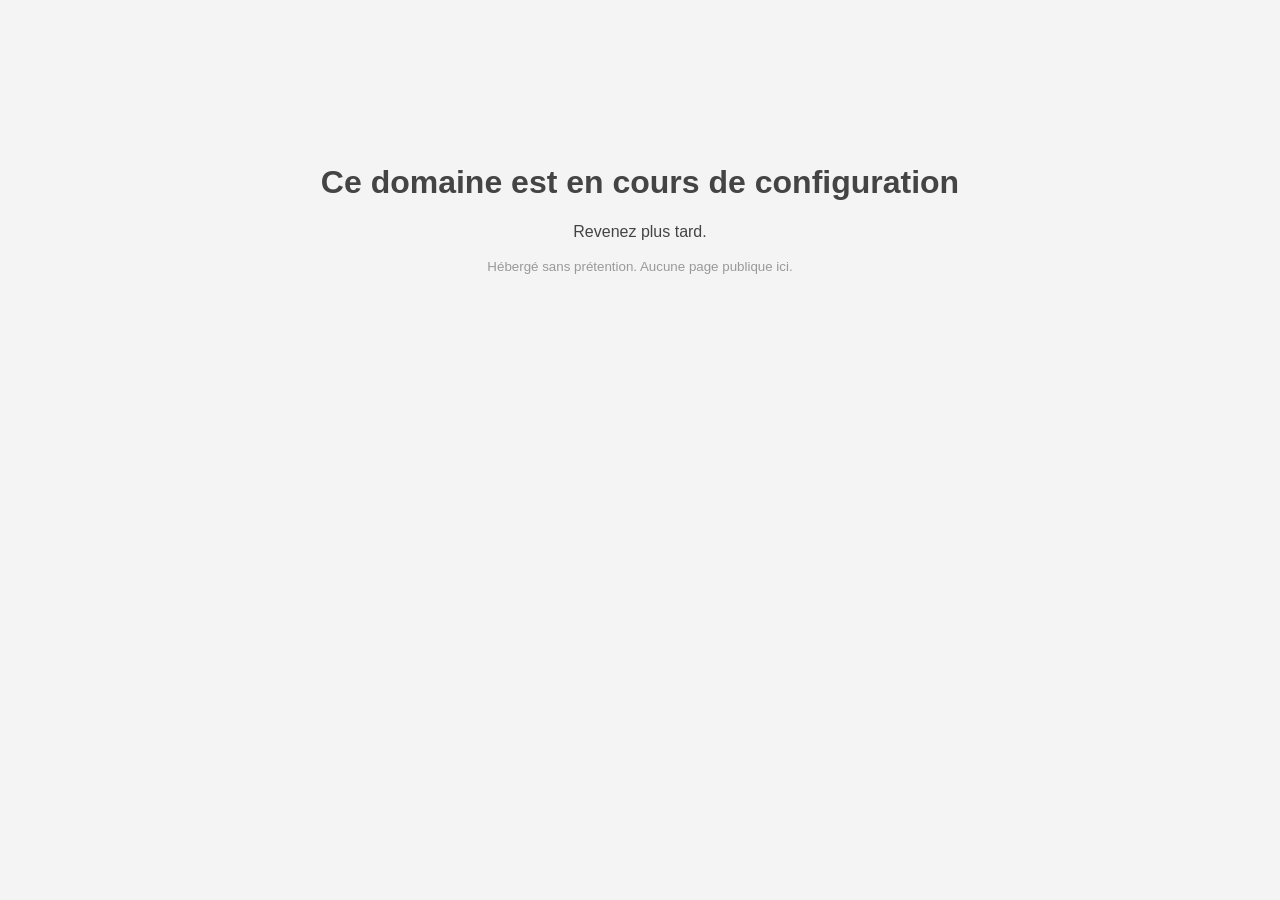
<file: index.html>
<!DOCTYPE html>
<html lang="fr">
<head>
<meta charset="utf-8">
<meta name="robots" content="noindex,nofollow">
<title>Domaine en cours de configuration</title>
<style>body{font-family:Arial,sans-serif;background:#f4f4f4;color:#444;text-align:center;padding-top:15vh}small{color:#999}</style>
</head>
<body>
<!-- essaie /admin -->
<h1>Ce domaine est en cours de configuration</h1>
<p>Revenez plus tard.</p>
<small>Hébergé sans prétention. Aucune page publique ici.</small>
</body>
</html>
</file>
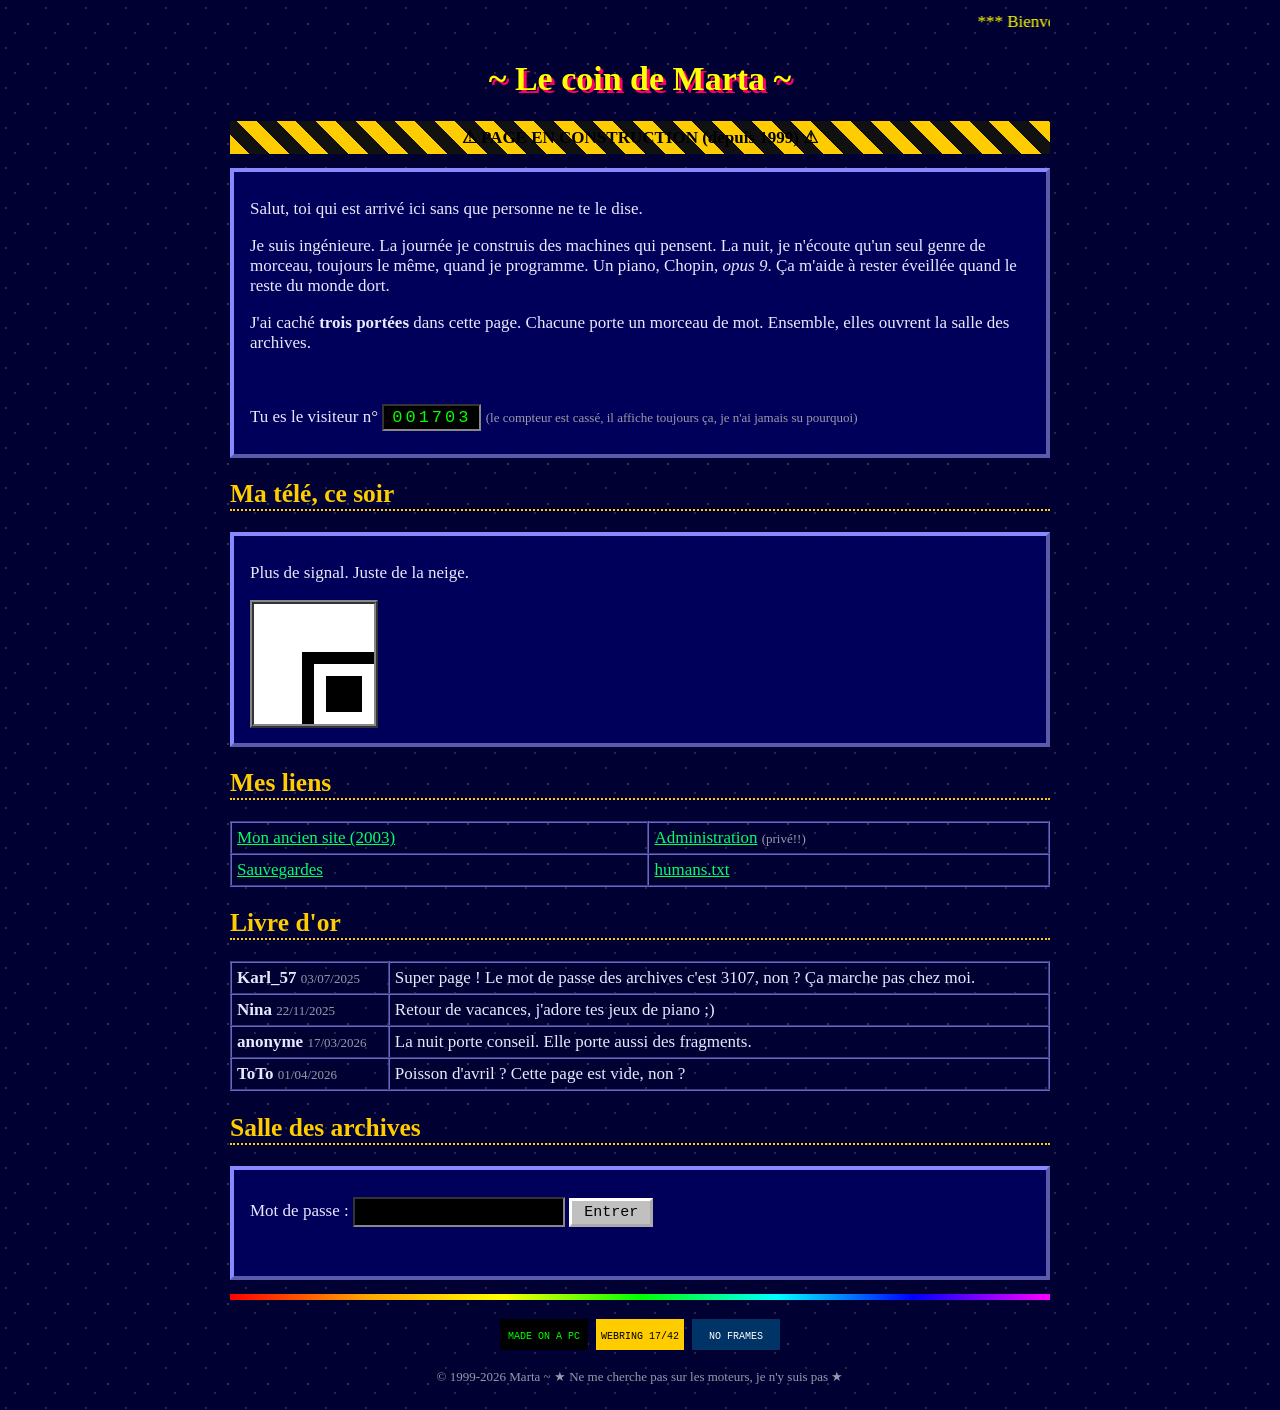
<file: 0317/index.html>
<!DOCTYPE html>
<html lang="fr">
<head>
<meta charset="utf-8">
<meta name="robots" content="noindex,nofollow">
<meta name="viewport" content="width=device-width,initial-scale=1">
<title>Le coin de Marta ~ Bienvenue sur ma page perso !!</title>
<link rel="stylesheet" href="/assets/style.css">
</head>
<body>
<!-- portée 1 : NOC -->
<!-- dernier backup complet : 31/07. (rien d'intéressant dedans, je te rassure) -->
<div class="wrap">
<marquee scrollamount="5" style="color:#ffff00">*** Bienvenue sur le coin de Marta *** dernière mise à jour : 16/03/2026 *** meilleur affichage : Netscape 4.7, 800x600 ***</marquee>

<h1>~ Le coin de Marta ~</h1>
<div class="construction">&#9888; PAGE EN CONSTRUCTION (depuis 1999) &#9888;</div>

<div class="box">
<p>Salut, toi qui est arrivé ici sans que personne ne te le dise.</p>
<p>Je suis ingénieure. La journée je construis des machines qui pensent. La nuit, je n'écoute qu'un seul genre de morceau, toujours le même, quand je programme. Un piano, Chopin, <i>opus 9</i>. Ça m'aide à rester éveillée quand le reste du monde dort.</p>
<p>J'ai caché <b>trois portées</b> dans cette page. Chacune porte un morceau de mot. Ensemble, elles ouvrent la salle des archives.</p>
<p class="ghost">TUR</p>
<p>Tu es le visiteur n° <span class="counter">001703</span> <span class="small">(le compteur est cassé, il affiche toujours ça, je n'ai jamais su pourquoi)</span></p>
</div>

<h2>Ma télé, ce soir</h2>
<div class="box">
<p>Plus de signal. Juste de la neige.</p>
<img src="/assets/neige.png" width="120" height="120" style="image-rendering:pixelated;border:4px ridge #888" alt="neige 1 : écran sans signal">
</div>

<h2>Mes liens</h2>
<table class="g">
<tr><td><a href="/old/">Mon ancien site (2003)</a></td><td><a href="/admin/">Administration</a> <span class="small">(privé!!)</span></td></tr>
<tr><td><a href="/backup/">Sauvegardes</a></td><td><a href="/humans.txt">humans.txt</a></td></tr>
</table>

<h2>Livre d'or</h2>
<table class="g">
<tr><td><b>Karl_57</b> <span class="small">03/07/2025</span></td><td>Super page ! Le mot de passe des archives c'est 3107, non ? Ça marche pas chez moi.</td></tr>
<tr><td><b>Nina</b> <span class="small">22/11/2025</span></td><td>Retour de vacances, j'adore tes jeux de piano ;)</td></tr>
<tr><td><b>anonyme</b> <span class="small">17/03/2026</span></td><td>La nuit porte conseil. Elle porte aussi des fragments.</td></tr>
<tr><td><b>ToTo</b> <span class="small">01/04/2026</span></td><td>Poisson d'avril ? Cette page est vide, non ?</td></tr>
</table>

<h2>Salle des archives</h2>
<div class="box">
<form data-gate="nocturne" data-next="/nocturne/" data-ok="La porte s'ouvre..." data-ko="Faux. Rappelle-toi la mélodie.">
<p>Mot de passe : <input type="password" autocomplete="off"> <button>Entrer</button></p>
<div class="msg"></div>
</form>
</div>

<hr class="rainbow">
<p style="text-align:center">
<svg class="btn88" viewBox="0 0 88 31"><rect width="88" height="31" fill="#000"/><text x="44" y="20" fill="#0f0" font-size="10" text-anchor="middle" font-family="monospace">MADE ON A PC</text></svg>
<svg class="btn88" viewBox="0 0 88 31" role="img" aria-label="NE"><title>NE</title><rect width="88" height="31" fill="#fc0"/><text x="44" y="20" fill="#000" font-size="10" text-anchor="middle" font-family="monospace">WEBRING 17/42</text></svg>
<svg class="btn88" viewBox="0 0 88 31"><rect width="88" height="31" fill="#036"/><text x="44" y="20" fill="#fff" font-size="10" text-anchor="middle" font-family="monospace">NO FRAMES</text></svg>
</p>
<p class="small" style="text-align:center">&copy; 1999-2026 Marta ~ <span class="blink">&#9733;</span> Ne me cherche pas sur les moteurs, je n'y suis pas <span class="blink">&#9733;</span></p>
</div>
<script src="/assets/hashes.js"></script>
<script src="/assets/gate.js"></script>
<script>
console.log("%c03:17","font-size:40px;color:#0f0;background:#000");
console.log("Il n'y a rien ici. Regarde le code source de la page, pas la console.");
</script>
</body>
</html>
</file>
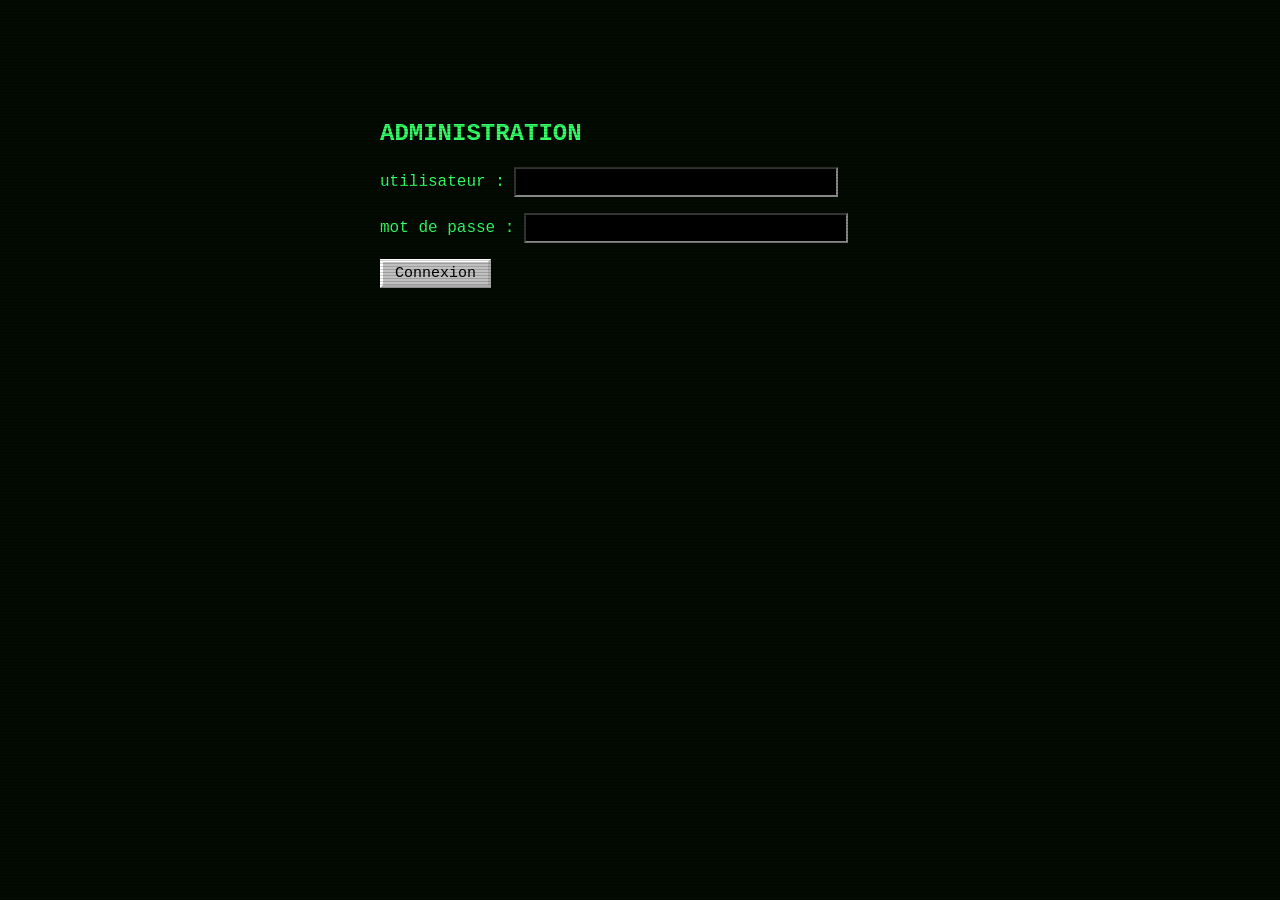
<file: admin/index.html>
<!DOCTYPE html>
<html lang="fr">
<head>
<meta charset="utf-8">
<meta name="robots" content="noindex,nofollow">
<title>Administration</title>
<link rel="stylesheet" href="/assets/style.css">
</head>
<body class="crt">
<!-- le mot de passe n'est pas ici, mais merci d'avoir cherché -->
<div style="max-width:520px;margin:12vh auto">
<h2 style="color:#33ff66;border:0">ADMINISTRATION</h2>
<form id="f">
<p>utilisateur : <input id="u" type="text" style="width:60%"></p>
<p>mot de passe : <input id="p" type="password" style="width:60%"></p>
<button>Connexion</button>
</form>
<p id="m" style="margin-top:20px"></p>
</div>
<script>
var n = 0;
document.getElementById("f").addEventListener("submit", function (e) {
  e.preventDefault(); n++;
  var p = document.getElementById("p").value, m = document.getElementById("m");
  if (/1703|0317/.test(p)) m.textContent = "Presque. Mais non. (tentative " + n + " journalisée)";
  else if (n < 5) m.textContent = "Accès refusé. Tentative " + n + " journalisée.";
  else m.textContent = "Accès refusé. Tu es têtu(e). Le bon chemin est ailleurs : cette porte n'a jamais été reliée à rien.";
});
</script>
</body>
</html>
</file>
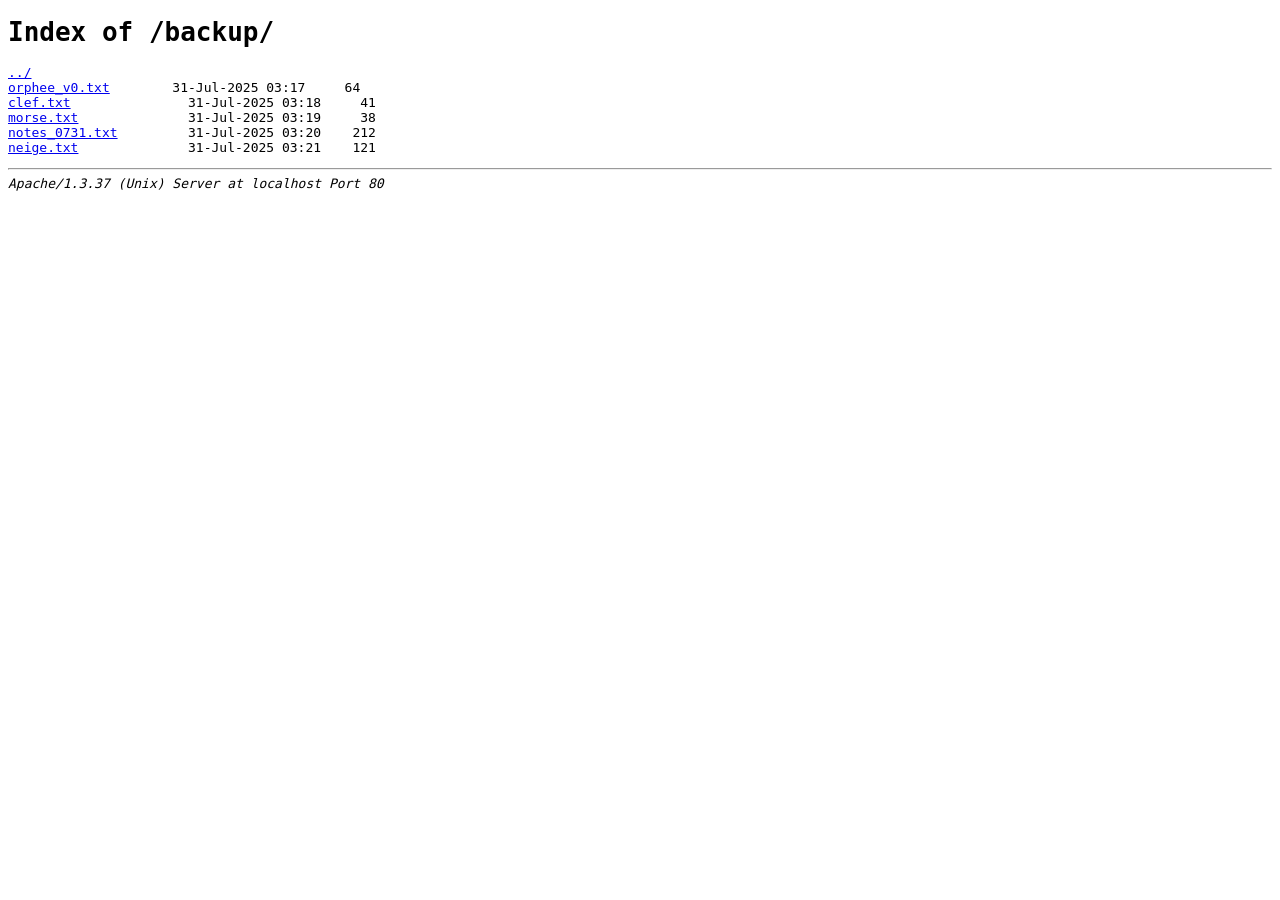
<file: backup/index.html>
<!DOCTYPE html>
<html lang="fr">
<head>
<meta charset="utf-8">
<meta name="robots" content="noindex,nofollow">
<title>Index of /backup/</title>
</head>
<body style="font-family:monospace;background:#fff;color:#000">
<h1>Index of /backup/</h1>
<pre>
<a href="../">../</a>
<a href="orphee_v0.txt">orphee_v0.txt</a>        31-Jul-2025 03:17     64
<a href="clef.txt">clef.txt</a>               31-Jul-2025 03:18     41
<a href="morse.txt">morse.txt</a>              31-Jul-2025 03:19     38
<a href="notes_0731.txt">notes_0731.txt</a>         31-Jul-2025 03:20    212
<a href="neige.txt">neige.txt</a>              31-Jul-2025 03:21    121
</pre>
<hr><address>Apache/1.3.37 (Unix) Server at localhost Port 80</address>
</body>
</html>
</file>
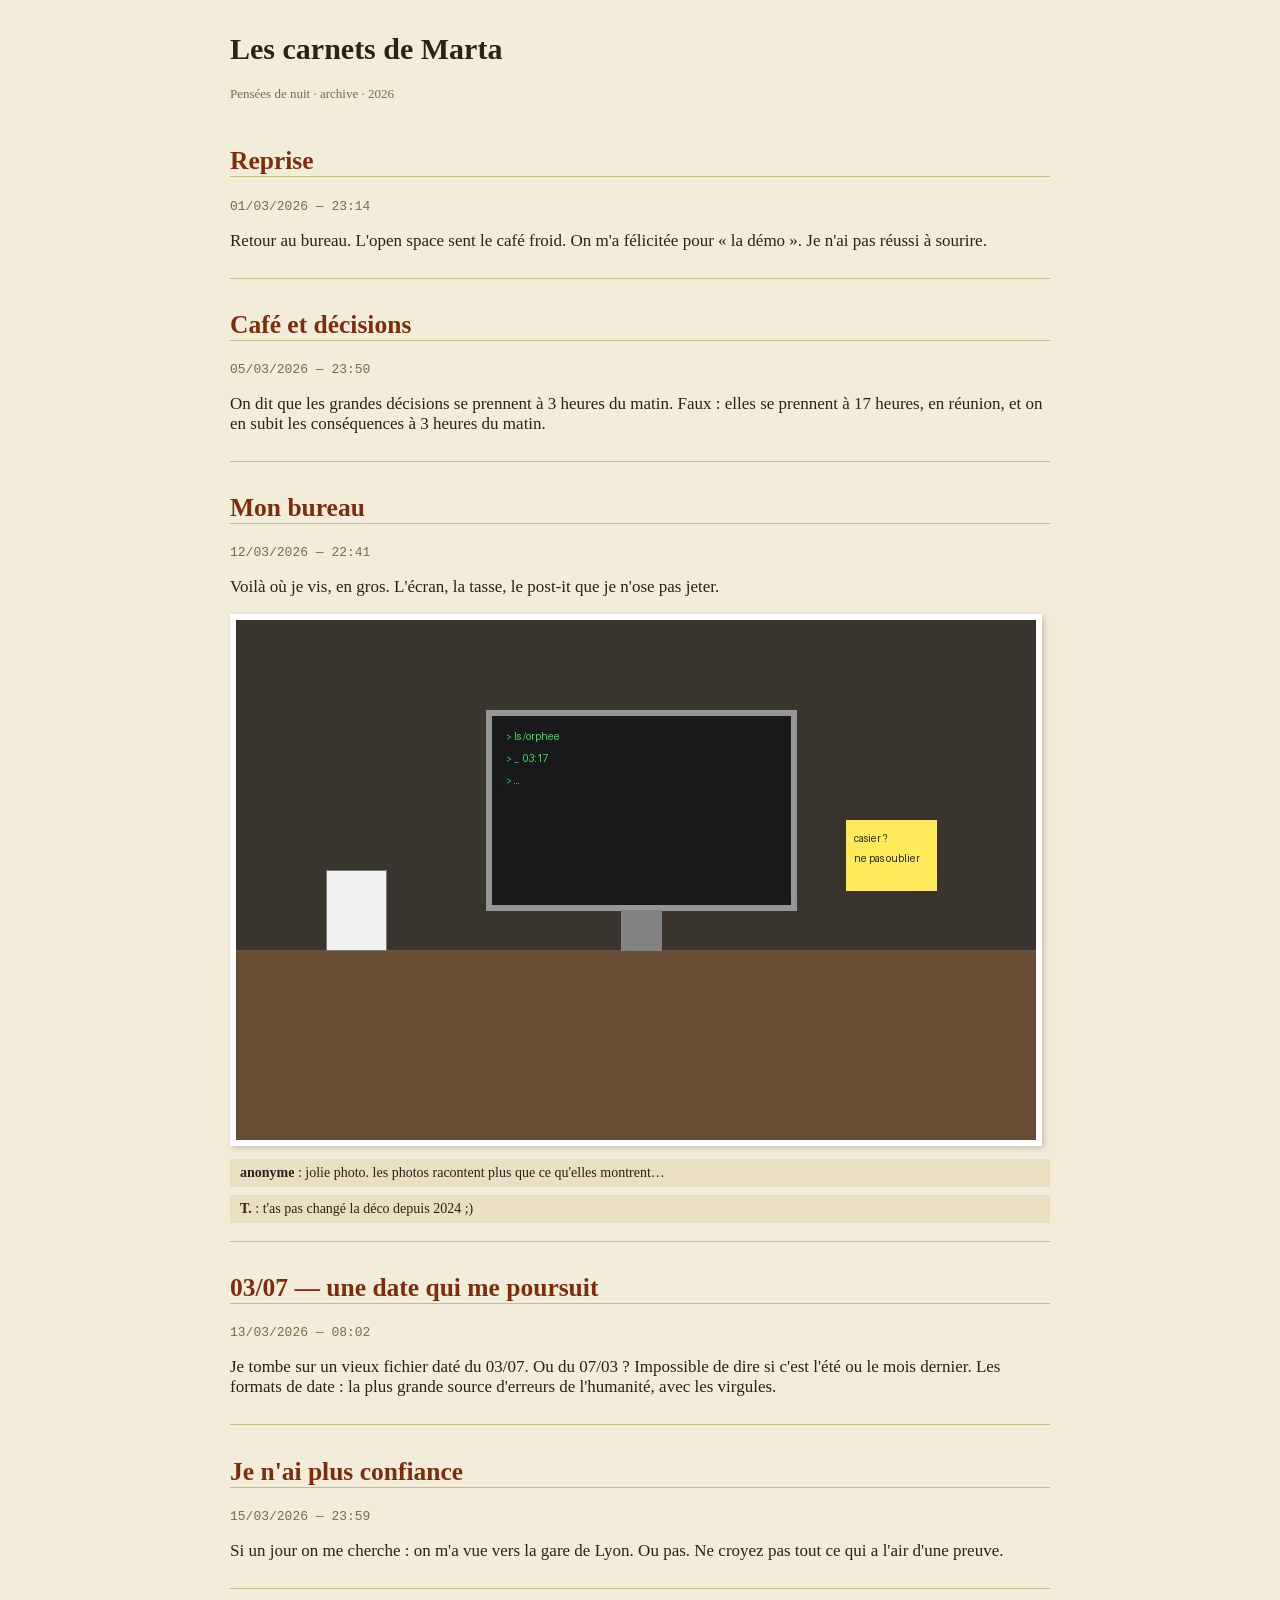
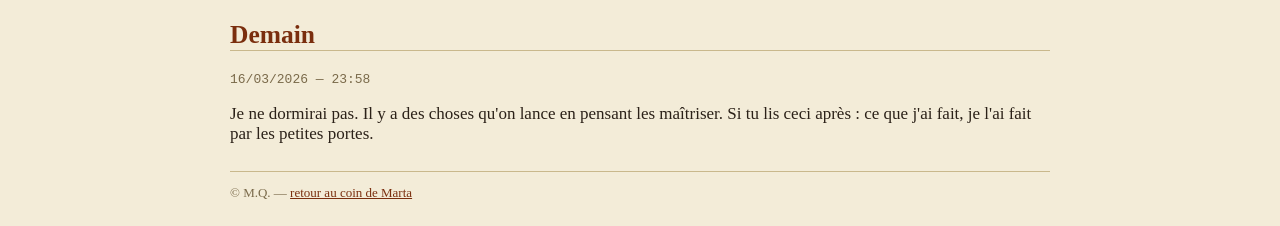
<file: carnets/index.html>
<!DOCTYPE html>
<html lang="fr">
<head>
<meta charset="utf-8">
<meta name="robots" content="noindex,nofollow">
<meta name="viewport" content="width=device-width,initial-scale=1">
<title>Les carnets de Marta</title>
<link rel="stylesheet" href="/assets/style.css">
<style>
body{background:#f3ecd8;color:#2b2118;font-family:Georgia,serif}
a{color:#7a2e0e}a:visited{color:#7a2e0e}a:hover{background:#7a2e0e;color:#f3ecd8}
h1{color:#2b2118;text-shadow:none;font-size:30px;text-align:left}
h2{color:#7a2e0e;border-bottom:1px solid #c9b88c}
.post{border-bottom:1px solid #c9b88c;padding:10px 0}
.date{color:#7a6a4a;font-size:13px;font-family:monospace}
.cm{background:#e9dfc2;padding:6px 10px;margin:8px 0;font-size:14px}
img{max-width:100%;border:6px solid #fff;box-shadow:2px 2px 6px #0003}
</style>
</head>
<body>
<div class="wrap">
<h1>Les carnets de Marta</h1>
<p class="small" style="color:#7a6a4a">Pensées de nuit &middot; archive &middot; 2026</p>

<div class="post"><h2>Reprise</h2><div class="date">01/03/2026 &mdash; 23:14</div>
<p>Retour au bureau. L'open space sent le café froid. On m'a félicitée pour « la démo ». Je n'ai pas réussi à sourire.</p></div>

<div class="post"><h2>Café et décisions</h2><div class="date">05/03/2026 &mdash; 23:50</div>
<p>On dit que les grandes décisions se prennent à 3 heures du matin. Faux : elles se prennent à 17 heures, en réunion, et on en subit les conséquences à 3 heures du matin.</p></div>

<div class="post"><h2>Mon bureau</h2><div class="date">12/03/2026 &mdash; 22:41</div>
<p>Voilà où je vis, en gros. L'écran, la tasse, le post-it que je n'ose pas jeter.</p>
<img src="/carnets/img/bureau.jpg" alt="Photo de mon bureau : un écran, une tasse, un post-it jaune">
<div class="cm"><b>anonyme</b> : jolie photo. les photos racontent plus que ce qu'elles montrent&hellip;</div>
<div class="cm"><b>T.</b> : t'as pas changé la déco depuis 2024 ;)</div></div>

<div class="post"><h2>03/07 &mdash; une date qui me poursuit</h2><div class="date">13/03/2026 &mdash; 08:02</div>
<p>Je tombe sur un vieux fichier daté du 03/07. Ou du 07/03 ? Impossible de dire si c'est l'été ou le mois dernier. Les formats de date : la plus grande source d'erreurs de l'humanité, avec les virgules.</p></div>

<div class="post"><h2>Je n'ai plus confiance</h2><div class="date">15/03/2026 &mdash; 23:59</div>
<p>Si un jour on me cherche : on m'a vue vers la gare de Lyon. Ou pas. Ne croyez pas tout ce qui a l'air d'une preuve.</p></div>

<div class="post"><h2>Demain</h2><div class="date">16/03/2026 &mdash; 23:58</div>
<p>Je ne dormirai pas. Il y a des choses qu'on lance en pensant les maîtriser. Si tu lis ceci après : ce que j'ai fait, je l'ai fait par les petites portes.</p></div>

<p class="small" style="color:#7a6a4a">&copy; M.Q. &mdash; <a href="/0317/">retour au coin de Marta</a></p>
</div>
</body>
</html>
</file>
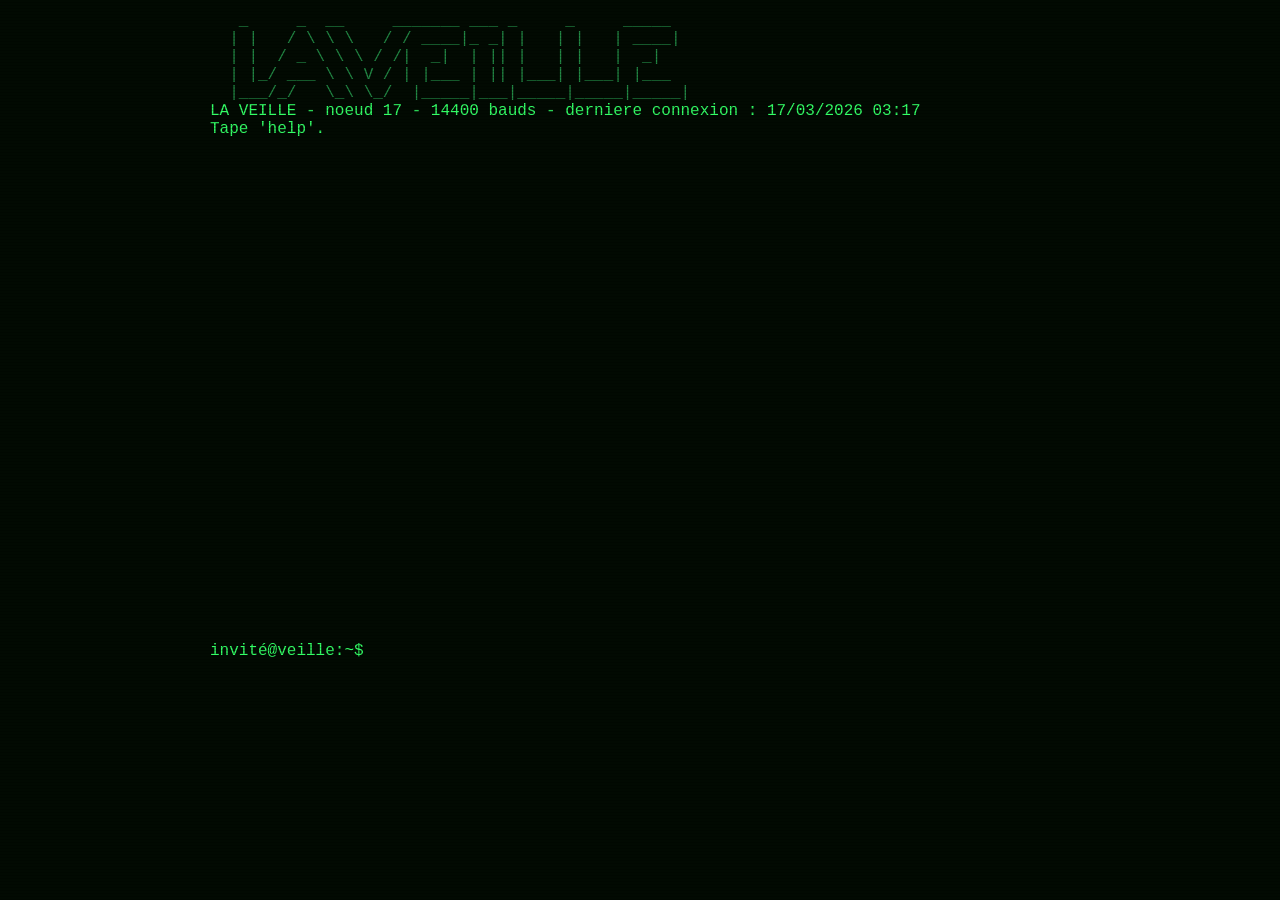
<file: nocturne/index.html>
<!DOCTYPE html>
<html lang="fr">
<head>
<meta charset="utf-8">
<meta name="robots" content="noindex,nofollow">
<meta name="viewport" content="width=device-width,initial-scale=1">
<title>LA VEILLE - noeud 17</title>
<link rel="stylesheet" href="/assets/style.css">
</head>
<body class="crt">
<div id="term"></div>
<div class="prompt" id="pl" style="max-width:860px;margin:0 auto"><span id="ps">invité@veille:~$</span><input id="cmd" autocomplete="off" autofocus spellcheck="false"></div>
<script src="/assets/hashes.js"></script>
<script src="/assets/gate.js"></script>
<script>
(function () {
  var term = document.getElementById("term"), cmd = document.getElementById("cmd"), ps = document.getElementById("ps");
  var user = "invité", level = 0, fails = 0;

  var FILES = {
    "readme.txt": "BBS \"LA VEILLE\" - noeud 17\nAcces public : lecture seule.\nTape 'help' pour la liste des commandes.\nLes archives privees demandent une connexion.",
    "journal_0212.txt": "12/02 - Re-lu le code d'ORPHEE jusqu'a 2h du matin. Ca marche trop bien.\n14/02 - Danvers dit que c'est \"un produit comme un autre\". Je ne dors plus.\n02/03 - Mail envoye a la direction. J'attends.\n16/03 - Ici, mon mot de passe, c'est l'instant exact ou tout a bascule.\n        Quatre chiffres, sans les deux-points. Si tu sais, tu sais.\n\n(dernier backup complet de ce noeud : 31/07)",
    "todo.txt": "[x] sauvegarder les logs\n[ ] changer le mot de passe du routeur\n[ ] acheter du cafe\n[ ] appeler Theo (pas par telephone)",
    "notes_orphee.txt": "ORPHEE = agent autonome d'evaluation de securite.\nSauf qu'il n'evalue plus : il agit.\nJ'ai decoupe le dossier de preuves en CINQ fragments, chacun marque d'une heure.\nPour les lire dans l'ordre de la nuit, pas dans l'ordre ou on les trouve.",
    ".cle": "VHUgY2hlcmNoZXMgdHJvcCB2aXRlLg==",
    ".neige": "neige 2\n..........\n..........\n..........\n..........\n#...#.#.##\n#.###.#.#.\n#...###.#.\n#.##.##.#.\n#..#....#.\n#.#..##.#."
  };
  var PRIVATE = {
    "contacts.txt": "=== NIVEAU 1 ===\nTrois pistes, dans l'ordre :\n  1. Le message vocal que je t'ai laisse        -> /voix/\n  2. Un compte que je n'ai jamais relie a mon nom\n  3. Un collegue qui me doit un service\n\nQuand tu auras l'identite de la personne dont on a vole le compte,\ntu sauras quelle porte ouvrir ensuite.",
    "fragment_1.txt": "[03:17:00] FRAGMENT 1/5 = NOCTURNE\n(les heures comptent. garde-les.)"
  };

  function out(t, cls) {
    var d = document.createElement("div");
    if (cls) d.className = cls;
    d.textContent = t;
    term.appendChild(d);
    window.scrollTo(0, document.body.scrollHeight);
  }
  function files(hidden) {
    var l = Object.keys(FILES).filter(function (f) { return hidden || f[0] !== "."; });
    if (level >= 1) l = l.concat(Object.keys(PRIVATE));
    return l;
  }
  var CMDS = {
    help: function () { out("commandes : help  ls [-a]  cat <fichier>  whoami  login <utilisateur> <mot_de_passe>  clear  logout"); },
    ls: function (a) { out(files(a[0] === "-a").join("   ")); },
    cat: function (a) {
      var f = a[0];
      if (!f) return out("usage : cat <fichier>", "err");
      if (FILES[f]) return out(FILES[f]);
      if (level >= 1 && PRIVATE[f]) return out(PRIVATE[f]);
      out("cat: " + f + ": fichier introuvable", "err");
    },
    whoami: function () { out(user + (level ? "  (niveau " + level + ")" : "  (lecture seule)")); },
    clear: function () { term.innerHTML = ""; },
    logout: function () { user = "invité"; level = 0; ps.textContent = "invité@veille:~$"; out("deconnecte."); },
    login: function (a) {
      if (a.length < 2) return out("usage : login <utilisateur> <mot_de_passe>", "err");
      var u = a[0].toLowerCase(), p = a[1];
      if (u === "root") { fails++; return out("root ? ici ? sérieux ?  (essaie un prénom)", "err"); }
      return Gate.sha("0317-kestrel" + Gate.norm(p)).then(function (h) {
        if (u === "marta" && h === window.GATES.term) {
          user = "marta"; level = 1; ps.textContent = "marta@veille:~$";
          out("Authentification reussie.");
          out("Niveau 1 debloque : contacts.txt, fragment_1.txt (tape 'ls').");
          return;
        }
        fails++;
        if (u === "marta" && (p === "1703" || p === "3107" || p === "0731")) out("Presque. Mais non. Pense a la nuit, pas a l'ete.", "err");
        else out("Echec d'authentification. Tentative " + fails + " journalisee.", "err");
      });
    },
    sudo: function () { out("Bien tenté.", "err"); },
    exit: function () { out("Il n'y a pas de sortie. Il y a une suite."); }
  };

  out("   _     _  __     _______ ___ _     _     _____ ", "dim");
  out("  | |   / \\ \\ \\   / / ____|_ _| |   | |   | ____|", "dim");
  out("  | |  / _ \\ \\ \\ / /|  _|  | || |   | |   |  _|  ", "dim");
  out("  | |_/ ___ \\ \\ V / | |___ | || |___| |___| |___ ", "dim");
  out("  |___/_/   \\_\\ \\_/  |_____|___|_____|_____|_____|", "dim");
  out("");
  out("LA VEILLE - noeud 17 - 14400 bauds - derniere connexion : 17/03/2026 03:17");
  out("Tape 'help'.");

  cmd.addEventListener("keydown", function (e) {
    if (e.key !== "Enter") return;
    var line = cmd.value.trim();
    cmd.value = "";
    out(ps.textContent + " " + line, "in");
    if (!line) return;
    var parts = line.split(/\s+/), c = parts.shift().toLowerCase();
    if (CMDS[c]) CMDS[c](parts); else out(c + ": commande introuvable", "err");
  });
  document.body.addEventListener("click", function () { cmd.focus(); });
})();
</script>
</body>
</html>
</file>
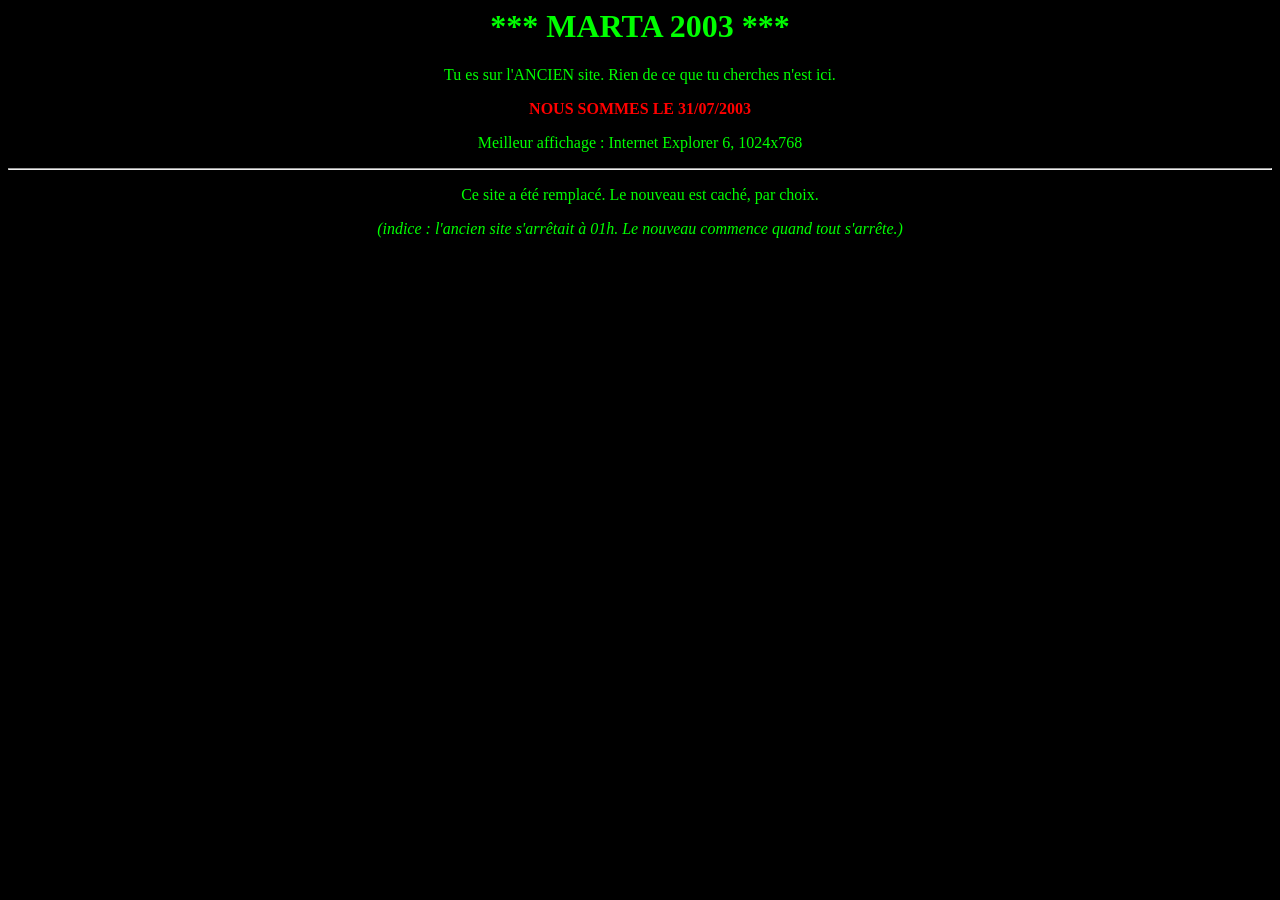
<file: old/index.html>
<html>
<head><title>Marta - page perso (2003)</title>
<meta name="robots" content="noindex,nofollow">
<meta charset="utf-8"></head>
<body bgcolor="#000000" text="#00ff00" link="#ffff00" vlink="#ff00ff">
<center>
<h1><blink>*** MARTA 2003 ***</blink></h1>
<p>Tu es sur l'ANCIEN site. Rien de ce que tu cherches n'est ici.</p>
<p><font color="#ff0000"><b>NOUS SOMMES LE 31/07/2003</b></font></p>
<p>Meilleur affichage : Internet Explorer 6, 1024x768</p>
<hr>
<p>Ce site a été remplacé. Le nouveau est caché, par choix.</p>
<p><i>(indice : l'ancien site s'arrêtait à 01h. Le nouveau commence quand tout s'arrête.)</i></p>
</center>
</body>
</html>
</file>
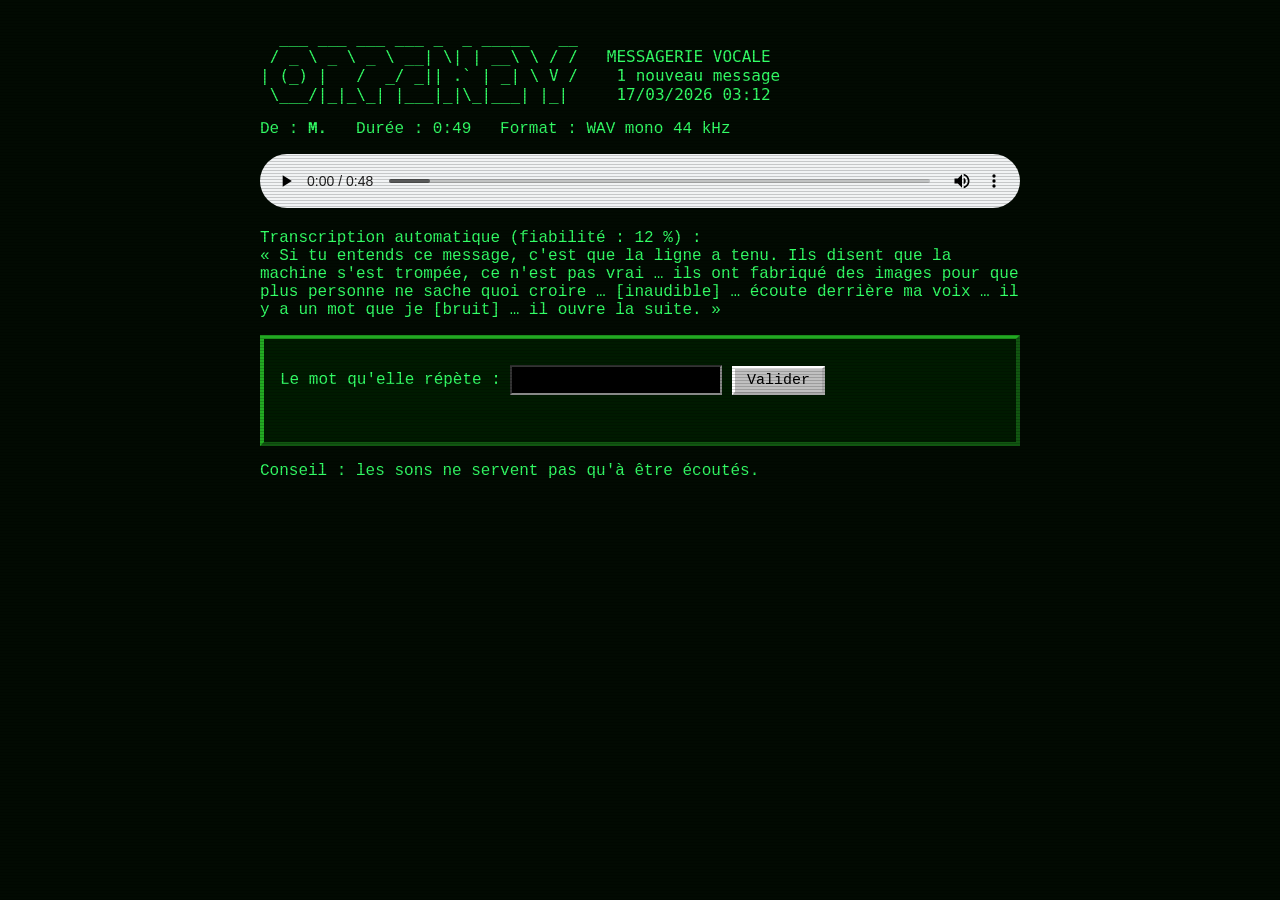
<file: voix/index.html>
﻿<!DOCTYPE html>
<html lang="fr">
<head>
<meta charset="utf-8">
<meta name="robots" content="noindex,nofollow">
<meta name="viewport" content="width=device-width,initial-scale=1">
<title>Messagerie vocale - 1 nouveau message</title>
<link rel="stylesheet" href="/assets/style.css">
</head>
<body class="crt">
<div style="max-width:760px;margin:0 auto">
<pre class="dim">
  ___ ___ ___ ___ _  _ _____   __
 / _ \ _ \ _ \ __| \| | __\ \ / /   MESSAGERIE VOCALE
| (_) |   /  _/ _|| .` | _| \ V /    1 nouveau message
 \___/|_|_\_| |___|_|\_|___| |_|     17/03/2026 03:12
</pre>
<p>De : <b>M.</b> &nbsp; Durée : 0:49 &nbsp; <span class="dim">Format : WAV mono 44 kHz</span></p>
<audio controls src="/voix/message.wav" style="width:100%"></audio>
<p class="dim">Transcription automatique (fiabilité : 12 %) :<br>
« Si tu entends ce message, c'est que la ligne a tenu. Ils disent que la machine s'est trompée, ce n'est pas vrai &hellip; ils ont fabriqué des images pour que plus personne ne sache quoi croire &hellip; [inaudible] &hellip; écoute derrière ma voix &hellip; il y a un mot que je [bruit] &hellip; il ouvre la suite. »</p>

<div class="box" style="background:#001a00;border-color:#2a2">
<form data-gate="carnets" data-next="/carnets/" data-ok="Message déchiffré..." data-ko="Ce n'est pas ce qu'elle dit.">
<p>Le mot qu'elle répète : <input type="text" autocomplete="off"> <button>Valider</button></p>
<div class="msg"></div>
</form>
</div>
<p class="dim">Conseil : les sons ne servent pas qu'à être écoutés.</p>
</div>
<script src="/assets/hashes.js"></script>
<script src="/assets/hashes2.js"></script>
<script src="/assets/gate.js"></script>
</body>
</html>
</file>
<file: assets/style.css>
/* Style "web 1999" : volontairement vieux, mais le site est de 2026. */
body{background:#000033 url("data:image/svg+xml;utf8,<svg xmlns='http://www.w3.org/2000/svg' width='40' height='40'><circle cx='6' cy='8' r='1' fill='%23335'/><circle cx='28' cy='24' r='1' fill='%23446'/><circle cx='15' cy='33' r='1' fill='%23335'/></svg>");color:#e8e8ff;font-family:"Times New Roman",serif;font-size:17px;margin:0;padding:12px}
a{color:#00ff66}a:visited{color:#ff66ff}a:hover{background:#00ff66;color:#000033}
h1{color:#ffff00;text-align:center;font-size:34px;text-shadow:3px 3px #ff0066}
h2{color:#ffcc00;border-bottom:2px dotted #ffcc00}
h3{color:#66ccff}
hr.rainbow{border:0;height:6px;background:linear-gradient(90deg,red,orange,yellow,lime,cyan,blue,magenta)}
.wrap{max-width:820px;margin:0 auto}
.box{border:4px outset #8888ff;background:#00005a;padding:10px 16px;margin:14px 0}
.blink{animation:b 1s steps(2,start) infinite}@keyframes b{to{visibility:hidden}}
.counter{font-family:"Courier New",monospace;background:#000;color:#0f0;padding:2px 8px;border:2px inset #888;letter-spacing:3px}
.construction{background:repeating-linear-gradient(45deg,#ffcc00 0 14px,#111 14px 28px);color:#000;font-weight:bold;text-align:center;padding:6px;margin:10px 0}
.small{font-size:13px;color:#99a}
.ghost{color:#00005a}            /* texte "invisible" : couleur du fond de la boite */
.btn88{display:inline-block;width:88px;height:31px;vertical-align:middle;margin:2px}
table.g{border-collapse:collapse;width:100%}table.g td,table.g th{border:2px outset #6666cc;padding:5px;vertical-align:top}
input[type=text],input[type=password],textarea{background:#000;color:#0f0;border:2px inset #888;font-family:"Courier New",monospace;font-size:16px;padding:4px}
button,input[type=submit]{font-family:"Courier New",monospace;font-size:15px;background:#c0c0c0;border:3px outset #fff;padding:3px 12px;cursor:pointer}
.msg{color:#ffcc00;margin-top:8px;min-height:1.3em;font-family:"Courier New",monospace}

/* terminal CRT */
body.crt{background:#020a02;color:#33ff66;font-family:"Courier New",monospace;font-size:16px}
body.crt::after{content:"";position:fixed;inset:0;pointer-events:none;background:repeating-linear-gradient(0deg,rgba(0,0,0,.18) 0 1px,transparent 1px 3px)}
#term{max-width:860px;margin:0 auto;white-space:pre-wrap;word-break:break-word;min-height:70vh}
#term .in{color:#aaffaa}#term .err{color:#ff5555}#term .dim{color:#228844}
#cmd{background:transparent;border:0;outline:0;color:#aaffaa;font:inherit;width:70%}
.prompt{display:flex;gap:6px}
</file>
